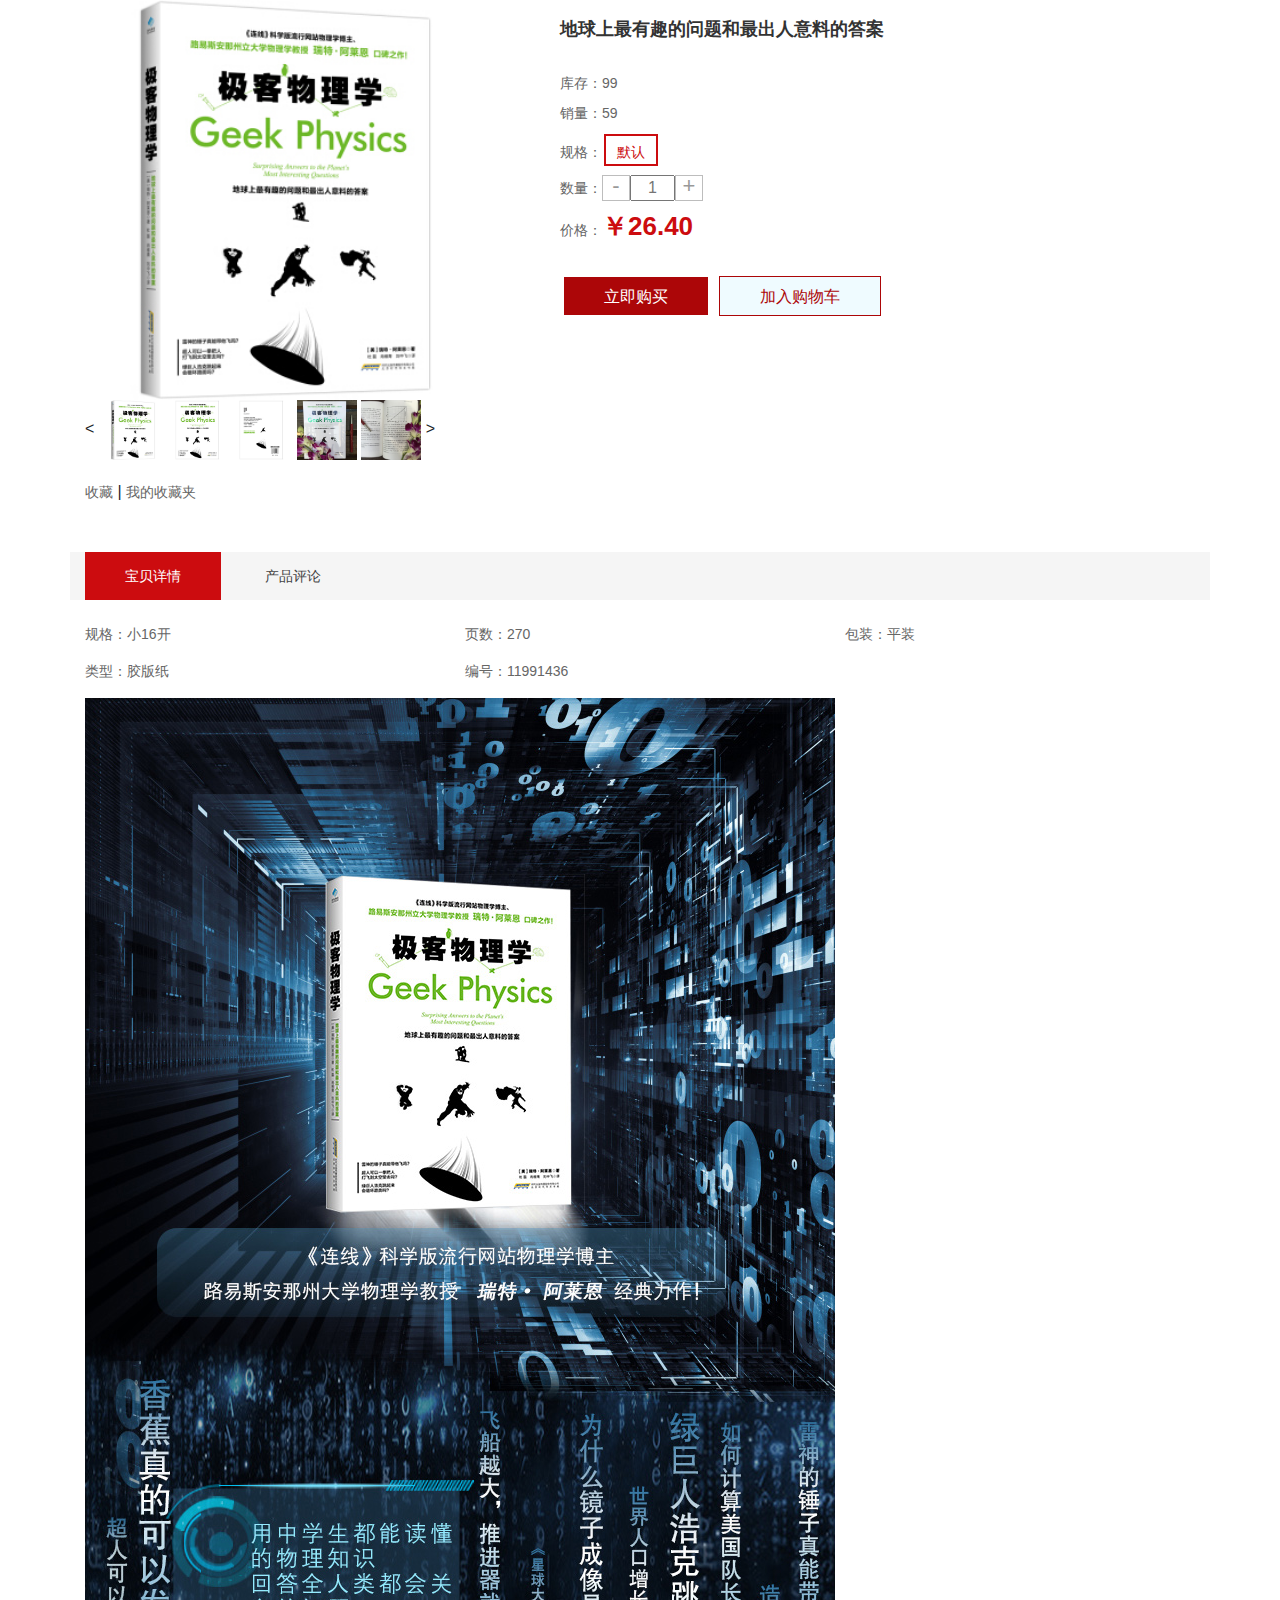
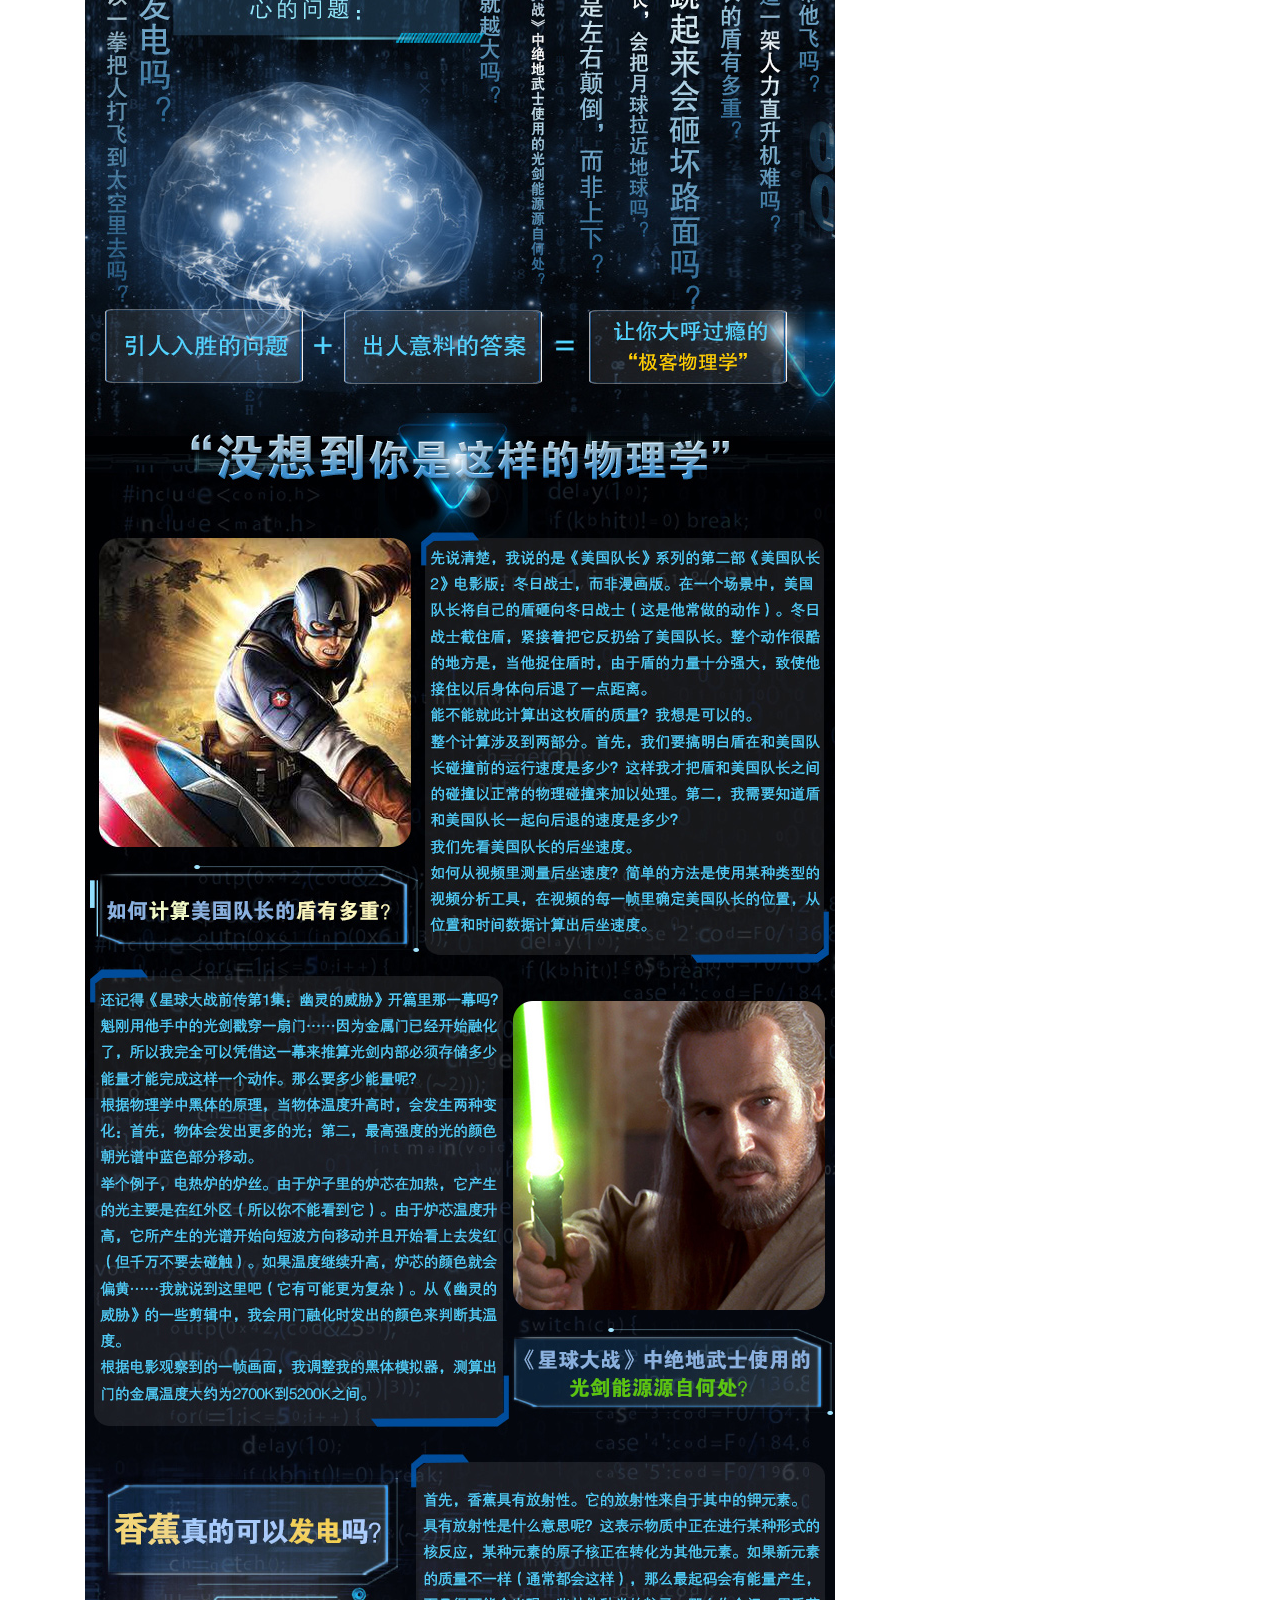
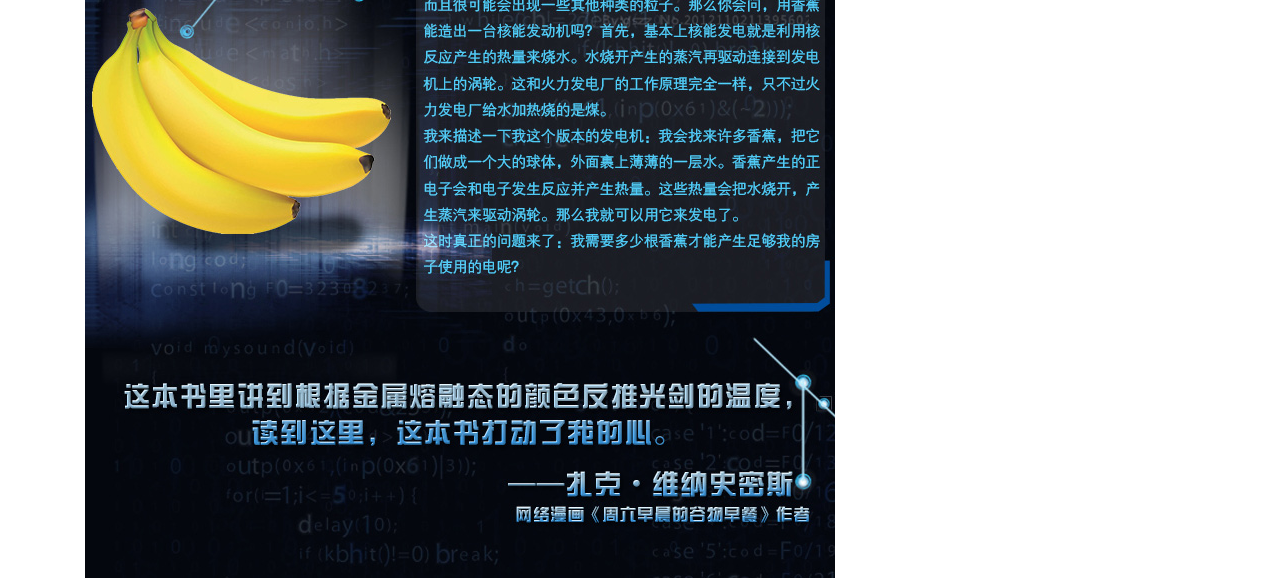
<file: public/details.html>
<!DOCTYPE html>
<html>
<head lang="en">
    <meta charset="UTF-8">
    <title></title>
    <meta name="viewport" content="width=device-width,initial-scale=1"/>
    <link rel="stylesheet" href="css/details.css"/>
    <link rel="stylesheet" href="css/bootstrap.css">
    <script src="js/jquery.min.js"></script>
    <script src="js/popper.min.js"></script>
    <script src="js/bootstrap.min.js"></script>
</head>
<body>
<div class="container">
    <div class="row details">
        <div class="col-5">
            <div class="md_img">
                <img src="img/details/details_md01.jpg" alt=""/>
            </div>
            <div class="sm_img">
                <span>&lt;</span>
                <img src="img/details/details_sm01.jpg" alt=""/>
                <img src="img/details/details_sm02.jpg" alt=""/>
                <img src="img/details/details_sm03.jpg" alt=""/>
                <img src="img/details/details_sm04.jpg" alt=""/>
                <img src="img/details/details_sm05.jpg" alt=""/>
                <span>&gt;</span>
            </div>
            <div class="collect">
                <a href="">收藏</a>
                <span>|</span>
                <a href="">我的收藏夹</a>
            </div>
        </div>
        <div class="col-6 mt-3 details_right">
            <div class="mb-3">
                <h5>地球上最有趣的问题和最出人意料的答案</h5>
            </div>
            <div>
                <span>库存：99</span>
            </div>
            <div>
                <span>销量：59</span>
            </div>
            <div>
                <span>规格：</span><a href="" class="spec">默认</a>
            </div>
            <div class="product_count">
                <span>数量：</span><a>-</a><input type="text" placeholder="1"/><a>+</a>
            </div>
            <div>
                <span>价格：</span><span class="price">￥26.40</span>
            </div>
            <div class="mt-4">
                <a href="" class="shop">立即购买</a>
                <a href="" class="cart">加入购物车</a>
            </div>
        </div>
    </div>
    <div class="row pt-5">
        <div class="col product_details">
            <a href="" class="details">宝贝详情</a>
            <a href="" class="product_comment">产品评论</a>
        </div>
    </div>
    <div class="row pt-4 pro_details">
        <div class="col-4">
            <p>规格：小16开</p>
            <p>类型：胶版纸</p>
        </div>
        <div class="col-4">
            <p>页数：270</p>
            <p>编号：11991436</p>
        </div>
        <div class="col-4">
            <p>包装：平装</p>
        </div>
    </div>
    <div class="row">
        <div class="col">
            <img src="img/details/details01.jpg" alt=""/>
            <img src="img/details/details02.jpg" alt=""/>
            <img src="img/details/details03.jpg" alt=""/>
            <img src="img/details/details04.jpg" alt=""/>
            <img src="img/details/details05.jpg" alt=""/>
        </div>
    </div>

</div>
</body>
</html>
</file>
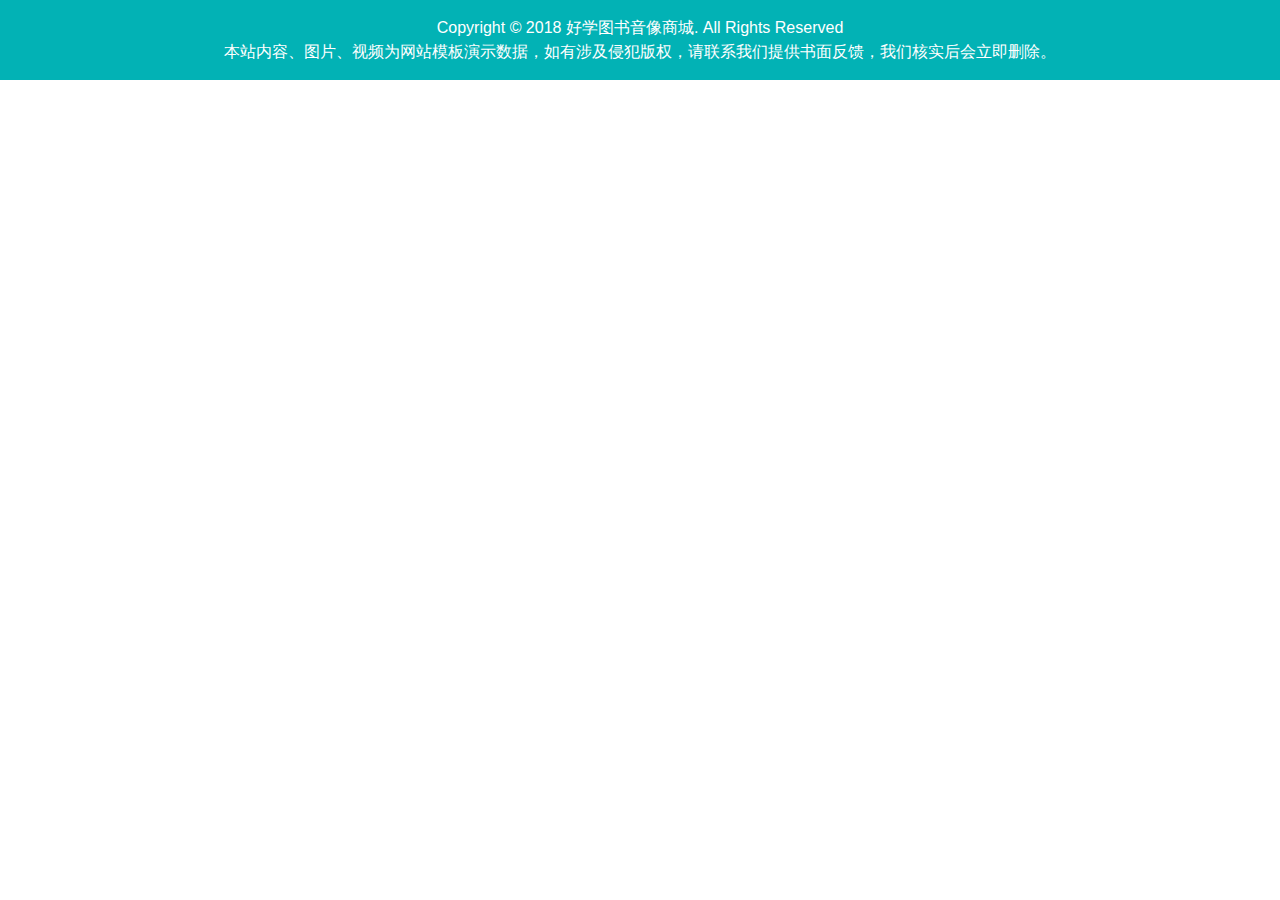
<file: public/footer.html>
<!DOCTYPE html>
<html>
<head lang="en">
    <meta charset="UTF-8">
    <title></title>
    <meta name="viewport" content="width=device-width,initial-scale=1"/>
    <link rel="stylesheet" href="css/bootstrap.css">
    <script src="js/jquery.min.js"></script>
    <script src="js/popper.min.js"></script>
    <script src="js/bootstrap.min.js"></script>
    <link rel="stylesheet" href="css/footer.css"/>
</head>
<body>
<div class="foot">
    <div class="d-flex justify-content-center">
        <div class="text-center">
            <p class="text-white mb-0 mt-3">Copyright © 2018 好学图书音像商城. All Rights Reserved</p>
            <p class="text-white">本站内容、图片、视频为网站模板演示数据，如有涉及侵犯版权，请联系我们提供书面反馈，我们核实后会立即删除。</p>
        </div>
    </div>
</div>
</body>
</html>
</file>
<file: public/css/details.css>
/*��ͼ��ʽ*/
div.details div.md_img img{
    width: 400px;
}
/*Сͼ��ʽ*/
div.details div.sm_img img{
    width: 60px;
}
/*Сͼ���Ҽ�ͷ*/
div.details div.sm_img>span{
    width: 14px;
    height: 25px;
    display: inline-block;
    cursor: pointer;
}
/*�ղ���ʽ*/
div.details div.collect{
    padding: 20px 0 0;
}
div.details div.collect>a{
    color: #666666;
    font-size: 14px;
    text-decoration: none;
}
/*һ¥�Ҳ���ʽ*/
/*����div�����ڱ߾�*/
div.details_right>div{
    padding: 3px 0;
}
/*����*/
div.details_right h5{
    color: #333333;
    font-size: 18px;
    font-weight: bolder;
}
/*��������������ʽ*/
div.details_right>div>span{
    color: #666666;
    font-size: 14px;
}
/*�����ʽ*/
div.details_right>div>a.spec{
    width: 54px;
    height: 32px;
    display: inline-block;
    color: #cc0c0f;
    font-size: 14px;
    padding: 0 11px;
    margin: 3px 2px;
    border: 2px solid #cc0c0f;
    text-decoration: none;
    line-height: 32px;
}
/*�Ӽ�����ʽ*/
div.details_right>div.product_count>a{
    display: inline-block;
    width: 28px;
    height: 26px;
    color: #999999;
    font-size: 22px;
    text-align: center;
    border: 1px solid #bdbdbd;
    line-height: 20px;
}
/*��������ʽ*/
div.details_right>div.product_count>input{
    width: 45px;
    height: 26px;
    text-align: center;
}
/*�۸���ʽ*/
div.details_right>div>span.price{
    color: #cc0c0f;
    font-size: 26px;
    font-weight: bolder;
}
/*����������ʽ*/
div.details_right>div>a.shop{
    width: 146px;
    height: 40px;
    display: inline-block;
    color: #ffffff;
    background: #ac0608;
    margin: 0 3px;
    padding: 0 40px;
    line-height: 40px;
    text-decoration: none;
    border: 1px solid;
    transition: all 0.25s ease-in-out;
}
/*�������ʱ����ʽ*/
div.details_right>div>a.shop:hover{
    background: #fff;
    color: rgb(172, 6, 8);
}
/*���빺�ﳵ��ʽ*/
div.details_right>div>a.cart{
    width: 162px;
    height: 40px;
    display: inline-block;
    color: #ac0608;
    background: #effbff;
    margin: 0 3px;
    padding: 0 40px;
    line-height: 40px;
    text-decoration: none;
    border: 1px solid;
    border-color: rgb(172, 6, 8);
    transition: all 0.25s ease-in-out;
}
/*�������ʱ����ʽ*/
div.details_right>div>a.cart:hover{
    background: #fff;
}
/*����������ʽ*/
div.product_details{
    background: #f5f5f5;
    height: 48px;
    line-height: 48px;
}
/*����������ʽ*/
div.product_details>a.details{
    width: 136px;
    height: 48px;
    color: #ffffff;
    font-size: 14px;
    padding: 0 40px;
    background: #cc0c0f;
    text-decoration: none;
    display: inline-block;
}
/*��Ʒ������ʽ*/
div.product_details>a.product_comment{
    width: 136px;
    height: 48px;
    color: #444444;
    font-size: 14px;
    padding: 0 40px;
    text-decoration: none;
    display: inline-block;
}
/*��Ʒ�����ʽ*/
div.pro_details>div>p{
    color: #666666;
    font-size: 14px;
}
</file>
<file: public/css/footer.css>
*{
    margin: 0;
    padding: 0;
}
.foot{
    width: 100%;
    background:rgba(2,178,181,1);
}
</file>
